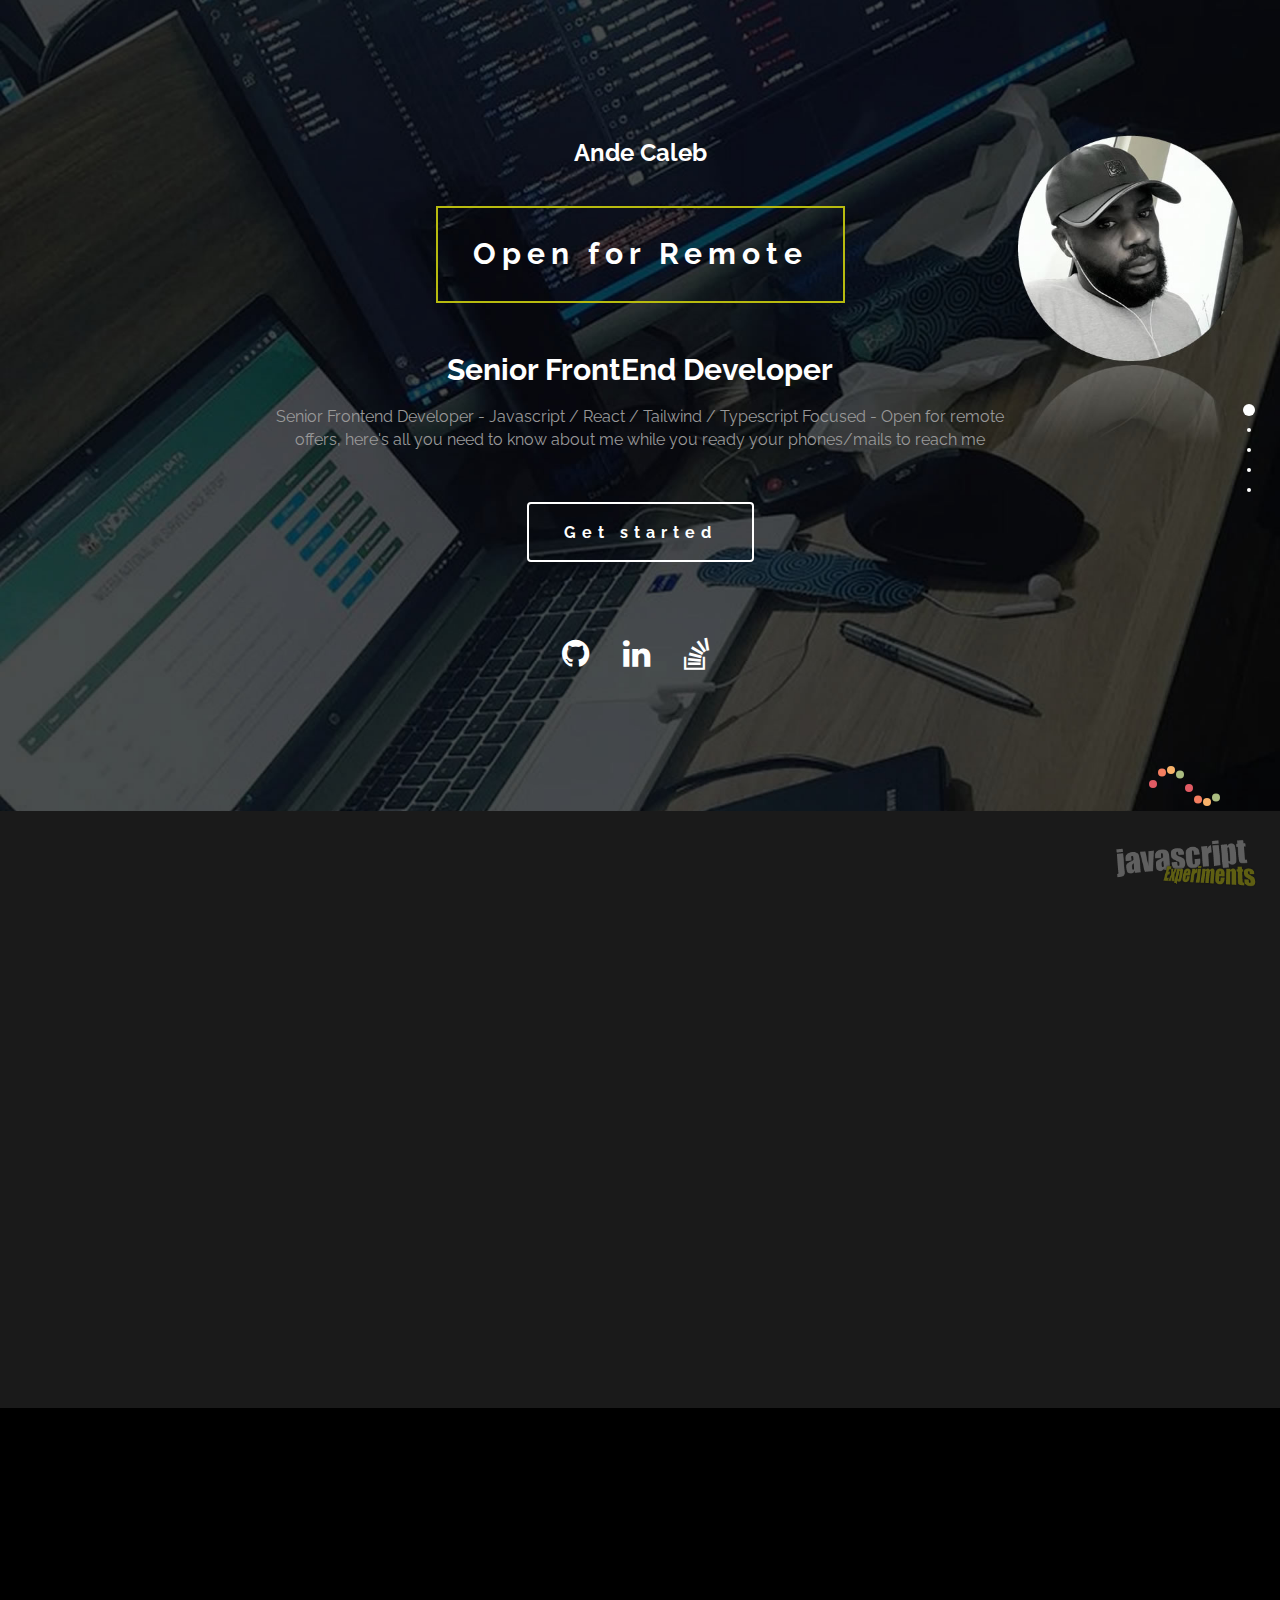
<file: index.html>
<!DOCTYPE html>
<html lang="en">

<head>
    <meta charset="utf-8">

    <title>Ande Caleb - FrontEnd Dev.</title>
    <meta name="keywords" content="">
    <meta name="description" content="">
    <meta name="author" content="templatemo">
    <!-- 
        Lavish HTML CSS Template
        https://templatemo.com/tm-458-lavish
        -->

    <meta http-equiv="X-UA-Compatible" content="IE=Edge">
    <meta http-equiv="Content-Type" content="text/html; charset=UTF-8" />
    <meta name="viewport" content="width=device-width, initial-scale=1">

    <!-- animate -->
    <link rel="stylesheet" href="css/animate.min.css">
    <!-- bootstrap -->
    <link rel="stylesheet" href="css/bootstrap.min.css">
    <!-- font-awesome -->
    <link rel="stylesheet" href="css/font-awesome.min.css">
    <!-- google font -->
    <link href='http://fonts.googleapis.com/css?family=Raleway:400,300,700,800' rel='stylesheet' type='text/css'>
    <!-- fullpage -->
    <link rel="stylesheet" href="css/jquery.fullPage.css">
    <!-- custom -->
    <link rel="stylesheet" href="css/templatemo-style.css">
    <link rel="stylesheet" href="css/hystmodal.min.css">

</head>

<body>



    <div id="fullpage">

        <!-- start home -->
        <div id="home" class="section">
            <div class="container">
                <div class="row">
                    <div class="col-md-2"></div>
                    <div id="hcomps" class="col-md-8 wow fadeIn" data-wow-delay="0.9s">
                        <h3>Ande Caleb</h3>
                        <a href="javascript:;">Open for Remote</a>
                        <h2 class="rotate">Senior FrontEnd Developer, With Years of Experience in, Javascript + Typescript Development, CSS3(Tailwind + Bootstrap + Material), ThreeJS/GSAP(WebGL &amp; Canvas Animations), React + Redux + NextJS, with core front-end logic, + Designer(Photoshop / Figma / Fireworks ) </h2>
                        <p>Senior Frontend Developer - Javascript / React / Tailwind / Typescript Focused - Open for remote offers, here's all you need to know about me while you ready your phones/mails to reach me</p>
                        <a href="#work" class="btn btn-default smoothScroll wow fadeInUp" data-wow-delay="1s">Get started</a>
                    </div>
                    <div class="col-md-2"></div>
                </div>
                <br/>
                <br/>
                <div class="row">
                    <div class="col-md-12 wow fadeIn" data-wow-delay="0.9s">
                        <ul class="social-icon front-icons">
                            <li>
                                <a target="_blank" href="https://www.github.com/andaeiii" class="fa fa-github fa-2x"></a>
                            </li>
                            <li>
                                <a target="_blank" href="https://www.linkedin.com/in/ande-caleb" class="fa fa-linkedin fa-2x"></a>
                            </li>
                            <li>
                                <a target="_blank" href="https://stackoverflow.com/users/2251071/ande-caleb" class="fa fa-stack-overflow fa-2x"></a>
                            </li>
                        </ul>
                    </div>
                </div>
            </div>
        </div>
        <!-- end home -->

        <!-- start work -->
        <div id="work" class="section">
            <div class="container">
                <div class="row">
                    <div class="col-md-12 wow bounce">
                        <h2>WHAT I DO</h2>
                    </div>
                </div>

                <div class="row">
                    <div class="col-md-4 col-xs-11 wow fadeInUp" data-wow-delay="0.6s">
                        <div class="media">
                            <div class="media-object media-left">
                                <i class="fa fa-laptop"></i>
                            </div>
                            <div class="media-body">
                                <h3 class="media-heading">JS ES7 + Typescript</h3>
                                <p>an indepth understading of javascript ES6 and 7, React, Next, Jquery and Angular and OOP using Typescript
                                </p>
                            </div>
                        </div>
                    </div>

                    <div class="col-md-4 col-xs-11 wow fadeInUp" data-wow-delay="0.6s">
                        <div class="media">
                            <div class="media-object media-left">
                                <i class="fa fa-link"></i>
                            </div>
                            <div class="media-body">
                                <h3 class="media-heading">ThreeJS + WebGL + GSAP</h3>
                                <p>Skilled in creating interactive 3D experiences with Three.js and WebGL, enhanced by smooth animations using GSAP.</p>
                            </div>
                        </div>
                    </div>

                    <div class="col-md-4 col-xs-11 wow fadeInUp" data-wow-delay="0.6s">
                        <div class="media">
                            <div class="media-object media-left">
                                <i class="fa fa-link"></i>
                            </div>
                            <div class="media-body">
                                <h3 class="media-heading">CSS3 Templating</h3>
                                <p>A good understanding of CSS Grid Systems, CSS frameworks, CSS Preprocessors using Tailwind, Bootstrap Materialized or others.</p>
                            </div>
                        </div>
                    </div>

                    <div class="col-md-4 col-xs-11 wow fadeInUp" data-wow-delay="0.6s">
                        <div class="media">
                            <div class="media-object media-left">
                                <i class="fa fa-paper-plane"></i>
                            </div>
                            <div class="media-body">
                                <h3 class="media-heading">UI &AMP; UX Design</h3>
                                <p>transforming UI/UX designs to working templates with interactive components to client satisfaction</p>
                            </div>
                        </div>
                    </div>

                </div>
            </div>
        </div>
        <!-- end work -->

        <!-- start about -->
        <div id="about" class="section">
            <div class="container">
                <div class="row">
                    <div class="col-md-6 col-xs-11 wow fadeInLeft" data-wow-delay="0.9s">
                        <h2>ABOUT ME</h2>
                        <h4>SENIOR FRONTEND DEVELOPER</h4>
                        <p>I am a very creative person having the cutting edge skills to provide adequate and substantial solutions to current problems with using modern technologies in today’s society..</p>
                        <p>Having a strong Willingness to learn, work, build, collaborate and deliver, in essence a strong team-player.</p>
                    </div>
                    <div class="col-md-6 col-xs-11 wow fadeInRight" data-wow-delay="0.9s">
                        <span class="text-top">React / Redux / Typescript <small>90%</small></span>
                        <div class="progress">
                            <div class="progress-bar progress-bar-danger" role="progressbar" aria-valuenow="60" aria-valuemin="0" aria-valuemax="100" style="width: 90%;"></div>
                        </div>
                        <span>CSS3(Tailwind, Bootstrap++) <small>95%</small></span>
                        <div class="progress">
                            <div class="progress-bar progress-bar-danger" role="progressbar" aria-valuenow="80" aria-valuemin="0" aria-valuemax="100" style="width: 95%;"></div>
                        </div>
                        <span>UI Design Templating <small>100%</small></span>
                        <div class="progress">
                            <div class="progress-bar progress-bar-danger" role="progressbar" aria-valuenow="60" aria-valuemin="0" aria-valuemax="100" style="width: 100%;"></div>
                        </div>
                        <span>UX Logic & State Management <small>99%</small></span>
                        <div class="progress">
                            <div class="progress-bar progress-bar-danger" role="progressbar" aria-valuenow="60" aria-valuemin="0" aria-valuemax="100" style="width: 99%;"></div>
                        </div>
                        <span> SVG & HTML5 & CSS3 Animations <small>90%</small></span>
                        <div class="progress">
                            <div class="progress-bar progress-bar-danger" role="progressbar" aria-valuenow="60" aria-valuemin="0" aria-valuemax="100" style="width: 90%;"></div>
                        </div>
                    </div>
                </div>
            </div>
        </div>
        <!-- end about -->

        <!-- start portfolio -->
        <div id="portfolio" class="section">
            <div class="container">
                <div class="row">
                    <div class="col-md-12">
                        <h2 class="wow bounce">A Few of Mine(Recent)</h2>
                    </div>
                    <div class="col-md-4 col-xs-6 wow fadeIn" data-wow-delay="0.6s">
                        <div class="portfolio-thumb">
                            <img src="images/portfolio-img1.jpg" class="img-responsive" alt="portfolio img">
                            <div class="portfolio-overlay">
                                <h4>Fidelity Bank FrontEnd</h4>
                                <h5>industry: Banking/Finance</h5>
                            </div>
                        </div>
                    </div>
                    <div class="col-md-4 col-xs-6 wow fadeIn" data-wow-delay="0.6s">
                        <div class="portfolio-thumb">
                            <img src="images/portfolio-img2.jpg" class="img-responsive" alt="portfolio img">
                            <div class="portfolio-overlay">
                                <h4>MumsBooth Impact</h4>
                                <h5>Industry: Humanitarian</h5>
                            </div>
                        </div>
                    </div>
                    <div class="col-md-4 col-xs-6 wow fadeIn" data-wow-delay="0.6s">
                        <div class="portfolio-thumb">
                            <img src="images/portfolio-img3.jpg" class="img-responsive" alt="portfolio img">
                            <div class="portfolio-overlay">
                                <h4>CDSL Official Website</h4>
                                <h5>Industry: Tech Services</h5>
                            </div>
                        </div>
                    </div>
                    <div class="col-md-6 col-xs-6 wow fadeIn" data-wow-delay="0.6s">
                        <div class="portfolio-thumb">
                            <img src="images/portfolio-img4.jpg" class="img-responsive" alt="portfolio img">
                            <div class="portfolio-overlay">
                                <h4>Oni Experess Trust</h4>
                                <h5>Industry: Construction</h5>
                            </div>
                        </div>
                    </div>
                    <div class="col-md-6 col-xs-6 wow fadeIn" data-wow-delay="0.6s">
                        <div class="portfolio-thumb">
                            <img src="images/portfolio-img5.jpg" class="img-responsive" alt="portfolio img">
                            <div class="portfolio-overlay">
                                <h4>Pay4Me Web App</h4>
                                <h5>Industry: Fintech</h5>
                            </div>
                        </div>
                    </div>

                    <div class="col-md-12">
                        <h2 class="wow">+ many more...</h2>
                    </div>
                </div>
            </div>
        </div>
        <!-- end portfolio -->

        <!-- start contact -->
        <div id="contact" class="section">
            <div class="container">
                <div class="row">
                    <div class="col-lg-5 col-lg-offset-1 col-md-6 wow fadeInUp" data-wow-delay="0.6s">
                        <address>
							<p class="contact-title">FIND ME ON</p>
							<p><i class="fa fa-github"></i> <a target="_blank" href="https://www.github.com/andaeiii">Github</a></p>
							<p><i class="fa fa-linkedin"></i> <a target="_blank" href="https://www.linkedin.com/in/ande-caleb">LinkedIn</a></p>
							<p><i class="fa fa-stack-overflow"></i> <a target="_blank" href="https://stackoverflow.com/users/2251071/ande-caleb">Stackoverflow</a></p>
							<p><i class="fa fa-slack"></i> <a target="_blank" href="https://www.dev.to/andaeiii">Dev.to</a></p>
							<br/>
							<p>...CV available on request.</p>
						</address>
                    </div>
                    <div class="col-lg-6 col-md-6 col-xs-10 wow fadeInUp" data-wow-delay="0.6s">
                        <form role="form" method="post" action="#">
                            <input name="name" type="text" class="form-control" id="name" placeholder="Your Name / Company's Name">
                            <input name="email" type="email" class="form-control" id="email" placeholder="Your Email (optional)">
                            <textarea name="message" rows="5" class="form-control" id="message" placeholder="Your Message / Request CV (Resume) Message"></textarea>
                            <input name="send" type="submit" class="form-control" id="send" value="SEND MESSAGE TO ME">
                        </form>
                    </div>
                    <div class="col-md-1 col-sm-1"></div>
                </div>
            </div>
        </div>
        <!-- end contact -->

        <style type="text/css">
            address a {
                color: white !important;
            }
            
            .front-icons li {
                margin: 0px 10px !important;
            }
            
            #hcomps>a {
                display: block;
                border: 2px solid #b7ba0f;
                font-weight: bolder;
                color: #ffffff;
                display: inline-block;
                letter-spacing: 6px;
                padding: 25px 35px;
                margin: 30px 0;
                font-size: 30px;
            }
            
            #hcomps>a:hover {
                border: none;
                border: 2px solid #eedb2e
            }
            
            .experiment {
                position: fixed;
                bottom: 10px;
                right: 20px;
                z-index: 10000;
            }
            
            .experiment .img {
                opacity: 0.3;
            }
            
            .experiment span {
                display: block;
            }
            
            .experiment:hover .img {
                opacity: 1;
            }
            
            #home .social-icon li a {
                color: #fff !important;
            }
        </style>

        <!-- start footer -->
        <footer>
            <div class="container">
                <div class="row">
                    <div class="col-md-12 wow fadeIn" data-wow-delay="0.9s">
                        <p>&copy;
                            <script type="text/javascript">
                                document.write(new Date().getFullYear());
                            </script> Ande Caleb - Senior FrontEnd Dev.
                        </p>
                        <hr>
                        <ul class="social-icon">
                            <li>
                                <a target="_blank" href="https://www.github.com/andaeiii" class="fa fa-github"></a>
                            </li>
                            <li>
                                <a target="_blank" href="https://www.linkedin.com/in/ande-caleb" class="fa fa-linkedin"></a>
                            </li>
                            <li>
                                <a target="_blank" href="https://stackoverflow.com/users/2251071/ande-caleb" class="fa fa-stack-overflow"></a>
                            </li>
                        </ul>
                    </div>
                </div>
            </div>
        </footer>
        <!-- end footer -->

    </div>


    <a href="/experiments" class="experiment" title="visit the css3 experiments page...">
        <span><svg xmlns="http://www.w3.org/2000/svg" xmlns:xlink="http://www.w3.org/1999/xlink" style="margin:auto;background:none;display:block;" width="100px" height="100px" viewBox="0 0 100 100" preserveAspectRatio="xMidYMid">
            <circle cx="18" cy="50" r="4" fill="#e15b64">
              <animate attributeName="cy" values="34;66;34" times="0;0.5;1" dur="1s" calcMode="spline" keySplines="0.5 0 0.5 1;0.5 0 0.5 1" begin="0s" repeatCount="indefinite"></animate>
            </circle><circle cx="27" cy="61.31370849898476" r="4" fill="#f47e60">
              <animate attributeName="cy" values="34;66;34" times="0;0.5;1" dur="1s" calcMode="spline" keySplines="0.5 0 0.5 1;0.5 0 0.5 1" begin="-0.125s" repeatCount="indefinite"></animate>
            </circle><circle cx="36" cy="66" r="4" fill="#f8b26a">
              <animate attributeName="cy" values="34;66;34" times="0;0.5;1" dur="1s" calcMode="spline" keySplines="0.5 0 0.5 1;0.5 0 0.5 1" begin="-0.25s" repeatCount="indefinite"></animate>
            </circle><circle cx="45" cy="61.31370849898476" r="4" fill="#abbd81">
              <animate attributeName="cy" values="34;66;34" times="0;0.5;1" dur="1s" calcMode="spline" keySplines="0.5 0 0.5 1;0.5 0 0.5 1" begin="-0.375s" repeatCount="indefinite"></animate>
            </circle><circle cx="54" cy="50" r="4" fill="#e15b64">
              <animate attributeName="cy" values="34;66;34" times="0;0.5;1" dur="1s" calcMode="spline" keySplines="0.5 0 0.5 1;0.5 0 0.5 1" begin="-0.5s" repeatCount="indefinite"></animate>
            </circle><circle cx="63" cy="38.68629150101524" r="4" fill="#f47e60">
              <animate attributeName="cy" values="34;66;34" times="0;0.5;1" dur="1s" calcMode="spline" keySplines="0.5 0 0.5 1;0.5 0 0.5 1" begin="-0.625s" repeatCount="indefinite"></animate>
            </circle><circle cx="72" cy="34" r="4" fill="#f8b26a">
              <animate attributeName="cy" values="34;66;34" times="0;0.5;1" dur="1s" calcMode="spline" keySplines="0.5 0 0.5 1;0.5 0 0.5 1" begin="-0.75s" repeatCount="indefinite"></animate>
            </circle><circle cx="81" cy="38.68629150101523" r="4" fill="#abbd81">
              <animate attributeName="cy" values="34;66;34" times="0;0.5;1" dur="1s" calcMode="spline" keySplines="0.5 0 0.5 1;0.5 0 0.5 1" begin="-0.875s" repeatCount="indefinite"></animate>
            </circle>
            </svg></span>
        <span class="img"><img src="/images/exp.png" width="150"/></span>
    </a>


    <div class="hystmodal" id="mymodalBox" aria-hidden="true">
        <div class="hystmodal__wrap">
            <div class="hystmodal__window" role="dialog" aria-modal="true">
                <button data-hystclose class="hystmodal__close">Закрыть</button>


                <h1> my modal box...</h1>

            </div>
        </div>
    </div>



    <!-- jQuery -->
    <script src="js/jquery.js"></script>
    <!-- bootstrap -->
    <script src="js/bootstrap.min.js"></script>
    <!-- fullpage -->
    <script src="js/jquery.fullPage.js"></script>
    <!-- smoothScroll -->
    <script src="js/smoothscroll.js"></script>
    <!-- wow -->
    <script src="js/wow.min.js"></script>
    <!-- text rotater -->
    <script src="js/jquery.simple-text-rotator.js"></script>
    <!-- custom -->
    <script src="js/custom.js"></script>
    <script src="js/hystmodal.min.js"></script>
    <script type="text/javasript">

    </script>
</body>

</html>
</file>
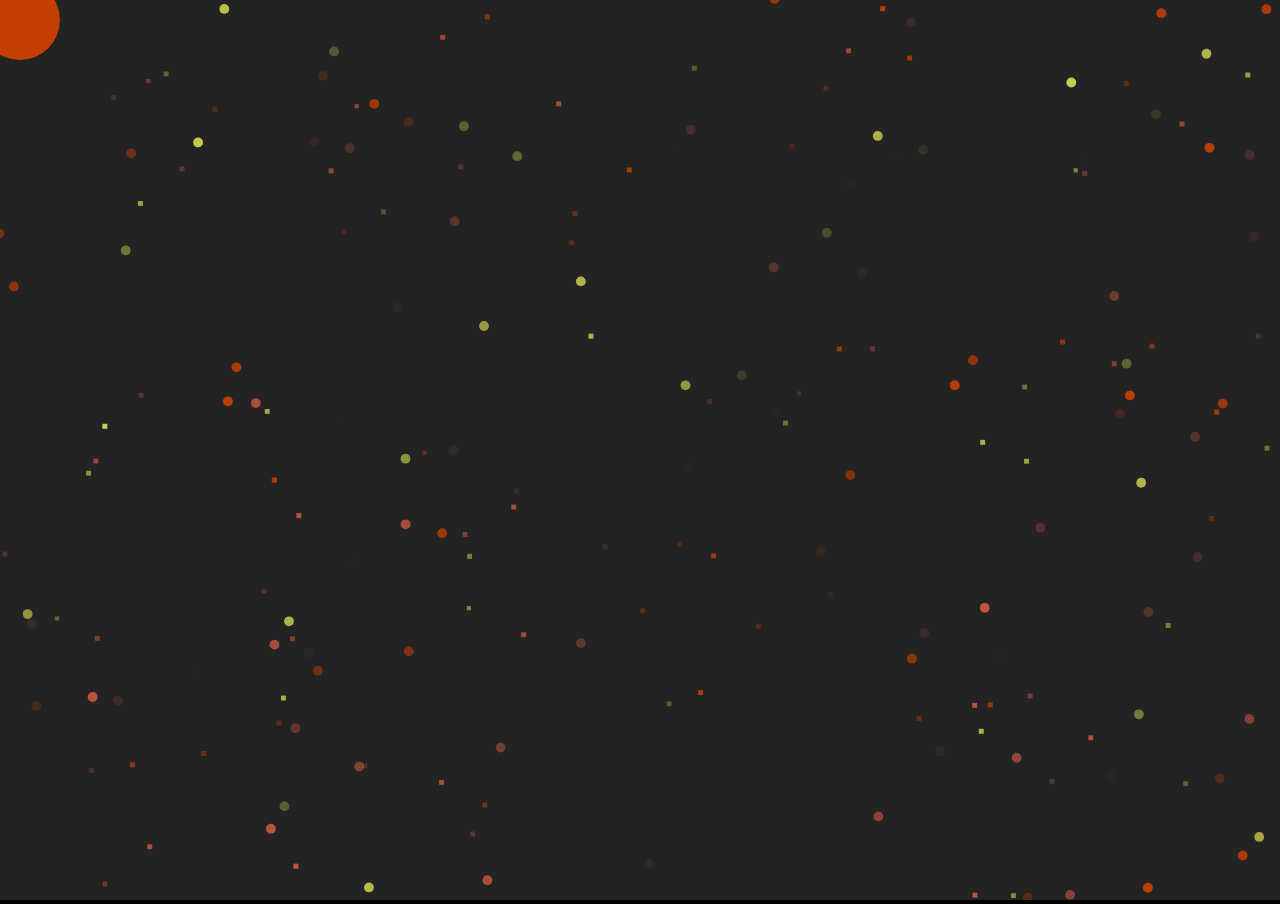
<file: experiments/pingpong.html>
<!DOCTYPE html>
<html lang="en">
<head>
    <meta charset="UTF-8">
    <meta http-equiv="X-UA-Compatible" content="IE=edge">
    <meta name="viewport" content="width=device-width, initial-scale=1.0">
    <title>CreateJS - Xample.....</title>
    <link type="text/css" rel="stylesheet" href="./styles.css" />
    <script src="./libs/createjs.min.js"></script>
</head>
<body >

    <canvas class="bgcanvas" id="bgcanvas"></canvas>    

    <script src="./js/pingpong.js"></script>

    <script>

        (function() {
            var htmlCanvas = document.getElementById('bgcanvas');
            
            window.addEventListener('resize', resizeCanvas, false);

            startPingPong();

            function resizeCanvas() {
                htmlCanvas.width = window.innerWidth;
                htmlCanvas.height = window.innerHeight;
                startPingPong();
            }
            resizeCanvas();  //resizes the canvas to the inner width and height.. 

        })();


</script>


</body>
</html>
</file>
<file: css/templatemo-style.css>
/*

Lavish HTML CSS Template

https://templatemo.com/tm-458-lavish
		
*/

body
{
	background: #000000;
	color: #999;
	font-family: 'Raleway', sans-serif;
	font-size: 16px;
	font-weight: 400;
}

a{
    text-decoration:none !important;
}

/* start all section */
#home,
#home .fp-slide,
#home .fp-tableCell,

#work,
#work .fp-slide,
#work .fp-tableCell,

#about,
#about .fp-slide,
#about .fp-tableCell,

#contact,
#contact .fp-slide,
#contact .fp-tableCell,

#portfolio,
#portfolio .fp-slide,
#portfolio .fp-tableCell,

footer,
footer .fp-slide,
footer .fp-tableCell
{
    height: auto !important;
}

/* end all section */

/* start all heading */
h1,h2,h3,h4,h5
    {
        color: #ffffff;
        font-weight: bold;
    }
/* end all heading */

/* start all section */
#work, #about, #portfolio, #contact
    {
        padding-top: 100px;
        padding-bottom: 120px;
    }
/* end all section */

/* start simpletextrotator */
.rotating {
  display: inline-block;
  -webkit-transform-style: preserve-3d;
  -moz-transform-style: preserve-3d;
  -ms-transform-style: preserve-3d;
  -o-transform-style: preserve-3d;
  transform-style: preserve-3d;
  -webkit-transform: rotateX(0) rotateY(0) rotateZ(0);
  -moz-transform: rotateX(0) rotateY(0) rotateZ(0);
  -ms-transform: rotateX(0) rotateY(0) rotateZ(0);
  -o-transform: rotateX(0) rotateY(0) rotateZ(0);
  transform: rotateX(0) rotateY(0) rotateZ(0);
  -webkit-transition: 0.5s;
  -moz-transition: 0.5s;
  -ms-transition: 0.5s;
  -o-transition: 0.5s;
  transition: 0.5s;
  -webkit-transform-origin-x: 50%;
}

.rotating.flip {
  position: relative;
}

.rotating .front, .rotating .back {
  left: 0;
  top: 0;
  -webkit-backface-visibility: hidden;
  -moz-backface-visibility: hidden;
  -ms-backface-visibility: hidden;
  -o-backface-visibility: hidden;
  backface-visibility: hidden;
}

.rotating .front {
  position: absolute;
  display: inline-block;
  -webkit-transform: translate3d(0,0,1px);
  -moz-transform: translate3d(0,0,1px);
  -ms-transform: translate3d(0,0,1px);
  -o-transform: translate3d(0,0,1px);
  transform: translate3d(0,0,1px);
}

.rotating.flip .front {
  z-index: 1;
}

.rotating .back {
  display: block;
  opacity: 0;
}

.rotating.spin {
  -webkit-transform: rotate(360deg) scale(0);
  -moz-transform: rotate(360deg) scale(0);
  -ms-transform: rotate(360deg) scale(0);
  -o-transform: rotate(360deg) scale(0);
  transform: rotate(360deg) scale(0);
}

.rotating.flip .back {
  z-index: 2;
  display: block;
  opacity: 1;
  
  -webkit-transform: rotateY(180deg) translate3d(0,0,0);
  -moz-transform: rotateY(180deg) translate3d(0,0,0);
  -ms-transform: rotateY(180deg) translate3d(0,0,0);
  -o-transform: rotateY(180deg) translate3d(0,0,0);
  transform: rotateY(180deg) translate3d(0,0,0);
}

.rotating.flip.up .back {
  -webkit-transform: rotateX(180deg) translate3d(0,0,0);
  -moz-transform: rotateX(180deg) translate3d(0,0,0);
  -ms-transform: rotateX(180deg) translate3d(0,0,0);
  -o-transform: rotateX(180deg) translate3d(0,0,0);
  transform: rotateX(180deg) translate3d(0,0,0);
}

.rotating.flip.cube .front {
  -webkit-transform: translate3d(0,0,100px) scale(0.9,0.9);
  -moz-transform: translate3d(0,0,100px) scale(0.85,0.85);
  -ms-transform: translate3d(0,0,100px) scale(0.85,0.85);
  -o-transform: translate3d(0,0,100px) scale(0.85,0.85);
  transform: translate3d(0,0,100px) scale(0.85,0.85);
}

.rotating.flip.cube .back {
  -webkit-transform: rotateY(180deg) translate3d(0,0,100px) scale(0.9,0.9);
  -moz-transform: rotateY(180deg) translate3d(0,0,100px) scale(0.85,0.85);
  -ms-transform: rotateY(180deg) translate3d(0,0,100px) scale(0.85,0.85);
  -o-transform: rotateY(180deg) translate3d(0,0,100px) scale(0.85,0.85);
  transform: rotateY(180deg) translate3d(0,0,100px) scale(0.85,0.85);
}

.rotating.flip.cube.up .back {
  -webkit-transform: rotateX(180deg) translate3d(0,0,100px) scale(0.9,0.9);
  -moz-transform: rotateX(180deg) translate3d(0,0,100px) scale(0.85,0.85);
  -ms-transform: rotateX(180deg) translate3d(0,0,100px) scale(0.85,0.85);
  -o-transform: rotateX(180deg) translate3d(0,0,100px) scale(0.85,0.85);
  transform: rotateX(180deg) translate3d(0,0,100px) scale(0.85,0.85);
}
/* end simpletextrotator */

/* start home */       
#home
	{
        background: url('../images/home-bg.jpg');
        background-size: cover;
        background-repeat: no-repeat;
        padding-top: 120px;
        padding-bottom: 140px;
        text-align: center;
	}
#home h1
    {
        border: 2px solid #D43F52;
        color: #D43F52;
        display: inline-block;
        letter-spacing: 6px;
        padding: 25px 35px;
        margin: 30px 0;
    }
#home h2
    {
        padding-bottom: 10px;
    }
#home .btn {
        background: transparent;
        border: 2px solid #ffffff;
        color: #ffffff;
        font-size: 16px;
        font-weight: bold;
        /* width: 180px; */
        height: 60px;
        margin-top: 40px;
        padding-top: 18px;
        transition: all 0.4s ease-in-out;
        text=decoration:none;
    }
    
#home .btn:hover {
        background: #D43F52;
        border-color: transparent;
        text=decoration:none;
    }
/* end home */

/* start work */
#work
    {
        background: #1a1a1a;
    }
#work h2
    {
        text-align: center;
    }

#work .media
    {
      margin-top: 30px;
    }
	
#work .media .fa
    {
        border: 2px solid #ffffff;
        border-radius: 50%;
        color: #D43F52;
        font-size: 24px;
        margin-right: 24px;
        width: 60px;
        height: 60px;
        line-height: 55px;
        text-align: center;
        vertical-align: middle;
        transition: all 0.4s ease-in;
    }
#work .media .fa:hover
    {
        background: #ffffff;
        cursor: pointer;
    }
#work .media .media-heading
    {
        font-weight: 600;
        font-size: 20px;
        padding-bottom: 10px;
    }
/* end work */

/* start about */
#about h4
    {
        padding: 15px 0;
		color: #D43F52;
    }
#about .progress
    {
        border-radius: 4px;
        background: #ffffff;
        height: 4px;
    }
#about .progress .progress-bar-danger
    {
        background: #D43F52;
    }
#about .text-top
    {
        padding-top: 50px;
    }
#about span
    {
        color: #ffffff;
        font-weight: bold;
        display: block;
        padding-bottom: 6px;
    }
#about small
    {
        font-weight: bold;
        float: right;
    }
/* end about */

/* start portfolio */
#portfolio
    {
        background: #1a1a1a;
        text-align: center;
    }
#portfolio h2
    {
        padding-bottom: 30px;
    }
#portfolio .portfolio-thumb
    {
        overflow: hidden;
        position: relative;
        margin-bottom: 30px;
    }
#portfolio .portfolio-thumb .portfolio-overlay
    {
        background: #D43F52;
        top: 0;
        left: 0;
        right: 0;
        bottom: 0;
        opacity: 0;
        width: 100%;
        height: 100%;
        position: absolute;
        padding-top: 60px;
        transition: all 0.4s ease-in-out;
    }
#portfolio .portfolio-thumb:hover .portfolio-overlay
    {
        cursor: pointer;
        opacity: 0.8;
        transform: scale(0.9);
    }
/* end portfolio */

/* start contact */

#contact address
    {
      padding-bottom: 18px;
    }
	
#contact .contact-title
    {
		font-size: 24px;
		font-weight: bold;
        padding-bottom: 20px;
		color: #ffffff;
    }
#contact .fa
    {
        border: 2px solid #ffffff;
        border-radius: 50%;
        color: #D43F52;
        width: 50px;
        height: 50px;
        line-height: 45px;
        text-align: center;
        margin-right: 20px;
    }
#contact .form-control
    {
        background: transparent;
        border: 2px solid #999;
        border-radius: 0;
        box-shadow: none;
        color: #ffffff;
        margin-bottom: 20px;
    }
#contact input
    {
        height: 50px;
    }
#contact input[type="submit"]
    {
        background: #D43F52;
        border: 2px solid transparent;
        color: #ffffff;
        font-weight: bold;
        transition: all 0.4s ease-in-out;
    }
#contact input[type="submit"]:hover
    {
        background: #ffffff;
        color: #D43F52;
    }
/* end contact */

/* start footer */
footer
    {
        border-top: 1px solid #090909;
        text-align: center;
        padding-top: 40px;
        padding-bottom: 20px;
    }
footer hr
    {
        width: 100px;
    }
/* end footer */

/* start social icon */
.social-icon
    {
        position: relative;
        padding: 0;
        margin: 0;
    }
.social-icon li
    {
        display: inline-block;
        list-style: none;
    }
.social-icon li a
    {
        border-radius: 50%;
        color: #606060;
        text-decoration: none;
        transition: all 0.4s ease-in-out;
        text-align: center;
        margin-right: 10px;
    }
.social-icon li a:hover
    {
        color: #D43F52;
    }
/* end social icon */
</file>
<file: experiments/styles.css>
*{
    font-family: Arial, Helvetica, sans-serif;;
}

body{
    background:black;
    margin:0px !important;
    display:flexbox;
}

.main{
    position: relative;
    z-index: 0;
}

.tp{
    position: absolute;
    display: block;
    font-size:30px;
    font-weight: bolder;
    color:white;
    z-index: 1000;

    top:10px;
    left:100px;
}

.tp > h1{
    margin-bottom: 0px !important;
}

.tp > span{
    display:block;
    margin-bottom: 10px;
    color:yellow;
}


.gamecanvas{
    position: absolute;
    z-index: 100;
    display:block; 
    right:10%; 
    top:100px;
    border:solid 3px #ccc;

}

iframe{
    border: none !important;
    height: 100vh;
    width:100%;
    position: absolute;
    z-index: 0;
    top:0px;
    left: 0px;
}

html,
body {
    width: 100%;
    height: 100%;
    margin: 0px;
    border: 0;
    overflow: hidden;
    display: block;
}


.tasks{
    color:rgb(60, 255, 60) !important;
}

.msgg{
    width:350px;
    font-size:11px !important;
    color:rgb(147, 148, 148) !important;
    text-shadow: #000 2px 2px 2px;
}


.bgcanvas{
    background-color: rgb(35, 35, 36);
}

.ctrls{
    display:flex;
    flex-direction: row;
    justify-content: space-between;
    width:380px;
}

.tpx{
    color:#ccc !important;
    margin-top:5px;
    width:450px;
}

.tpx a{
    color:rgb(9, 212, 145);
    text-decoration: none;
}

.tpx a:hover{
    color:yellow;
}

.p_done{opacity:0.4}

.ctrls > div > span{
    display: block;
    font-size:14px;
}

.ctrls > div > select{
    padding:5px !important;
    margin:0px !important;
    width:120px;
    color:rgb(75, 69, 69);
}

.by{
    font-size:13px; 
    display: block; 
    width:250px; 
    margin-top:80px;
    color:aquamarine;
    text-decoration: none;
}

.by:hover{
    color: yellow;
}


@media (max-width: 600px) {
   .tp > *:not(.ctrls, .msgg){
    display: none !important;
   }

   .ctrls{
      position:fixed;
      z-index:10000;
      bottom:40px;
      left:5%;
   }

   .tpx{
    display: none !important;
   }

   .msgg{
        position:fixed;
        z-index: 10000;
        bottom:100px;
        left:5%;
        color:#fff !important;
   }

   .gamecanvas{
      margin:0px auto !important;
   }
}
</file>
<file: css/hystmodal.min.css>
.hystmodal__opened,.hystmodal__shadow{position:fixed;right:0;left:0;overflow:hidden}.hystmodal__shadow{border:none;display:block;width:100%;top:0;bottom:0;pointer-events:none;z-index:98;opacity:0;transition:opacity .15s ease;background-color:#000}.hystmodal__shadow--show{pointer-events:auto;opacity:.6}.hystmodal{position:fixed;top:0;bottom:0;right:0;left:0;overflow:hidden;overflow-y:auto;-webkit-overflow-scrolling:touch;opacity:1;pointer-events:none;display:flex;flex-flow:column nowrap;justify-content:flex-start;z-index:99;visibility:hidden}.hystmodal--active{opacity:1}.hystmodal--active,.hystmodal--moved{pointer-events:auto;visibility:visible}.hystmodal__wrap{flex-shrink:0;flex-grow:0;width:100%;min-height:100%;margin:auto;display:flex;flex-flow:column nowrap;align-items:center;justify-content:center}.hystmodal__window{margin:50px 0;box-sizing:border-box;flex-shrink:0;flex-grow:0;background:#fff;width:600px;max-width:100%;overflow:visible;transition:transform .2s ease 0s,opacity .2s ease 0s;transform:scale(.9);opacity:0}.hystmodal--active .hystmodal__window{transform:scale(1);opacity:1}.hystmodal__close{position:absolute;z-index:10;top:0;right:-40px;display:block;width:30px;height:30px;background-color:transparent;background-position:50%;background-repeat:no-repeat;background-image:url("data:image/svg+xml;charset=utf-8,%3Csvg xmlns='http://www.w3.org/2000/svg' viewBox='0 0 24 24'%3E%3Cpath fill='%23fff' stroke='%23fff' stroke-linecap='square' stroke-miterlimit='50' stroke-width='2' d='M22 2L2 22'/%3E%3Cpath fill='none' stroke='%23fff' stroke-linecap='square' stroke-miterlimit='50' stroke-width='2' d='M2 2l20 20'/%3E%3C/svg%3E");background-size:100% 100%;border:none;font-size:0;cursor:pointer;outline:none}.hystmodal__close:focus{outline:2px dotted #afb3b9;outline-offset:2px}@media (max-width:767px){.hystmodal__close{top:10px;right:10px;width:24px;height:24px;background-image:url("data:image/svg+xml;charset=utf-8,%3Csvg xmlns='http://www.w3.org/2000/svg' viewBox='0 0 24 24'%3E%3Cpath fill='%23fff' stroke='%23111' stroke-linecap='square' stroke-miterlimit='50' stroke-width='2' d='M22 2L2 22'/%3E%3Cpath fill='none' stroke='%23111' stroke-linecap='square' stroke-miterlimit='50' stroke-width='2' d='M2 2l20 20'/%3E%3C/svg%3E")}.hystmodal__window{margin:0}}
</file>
